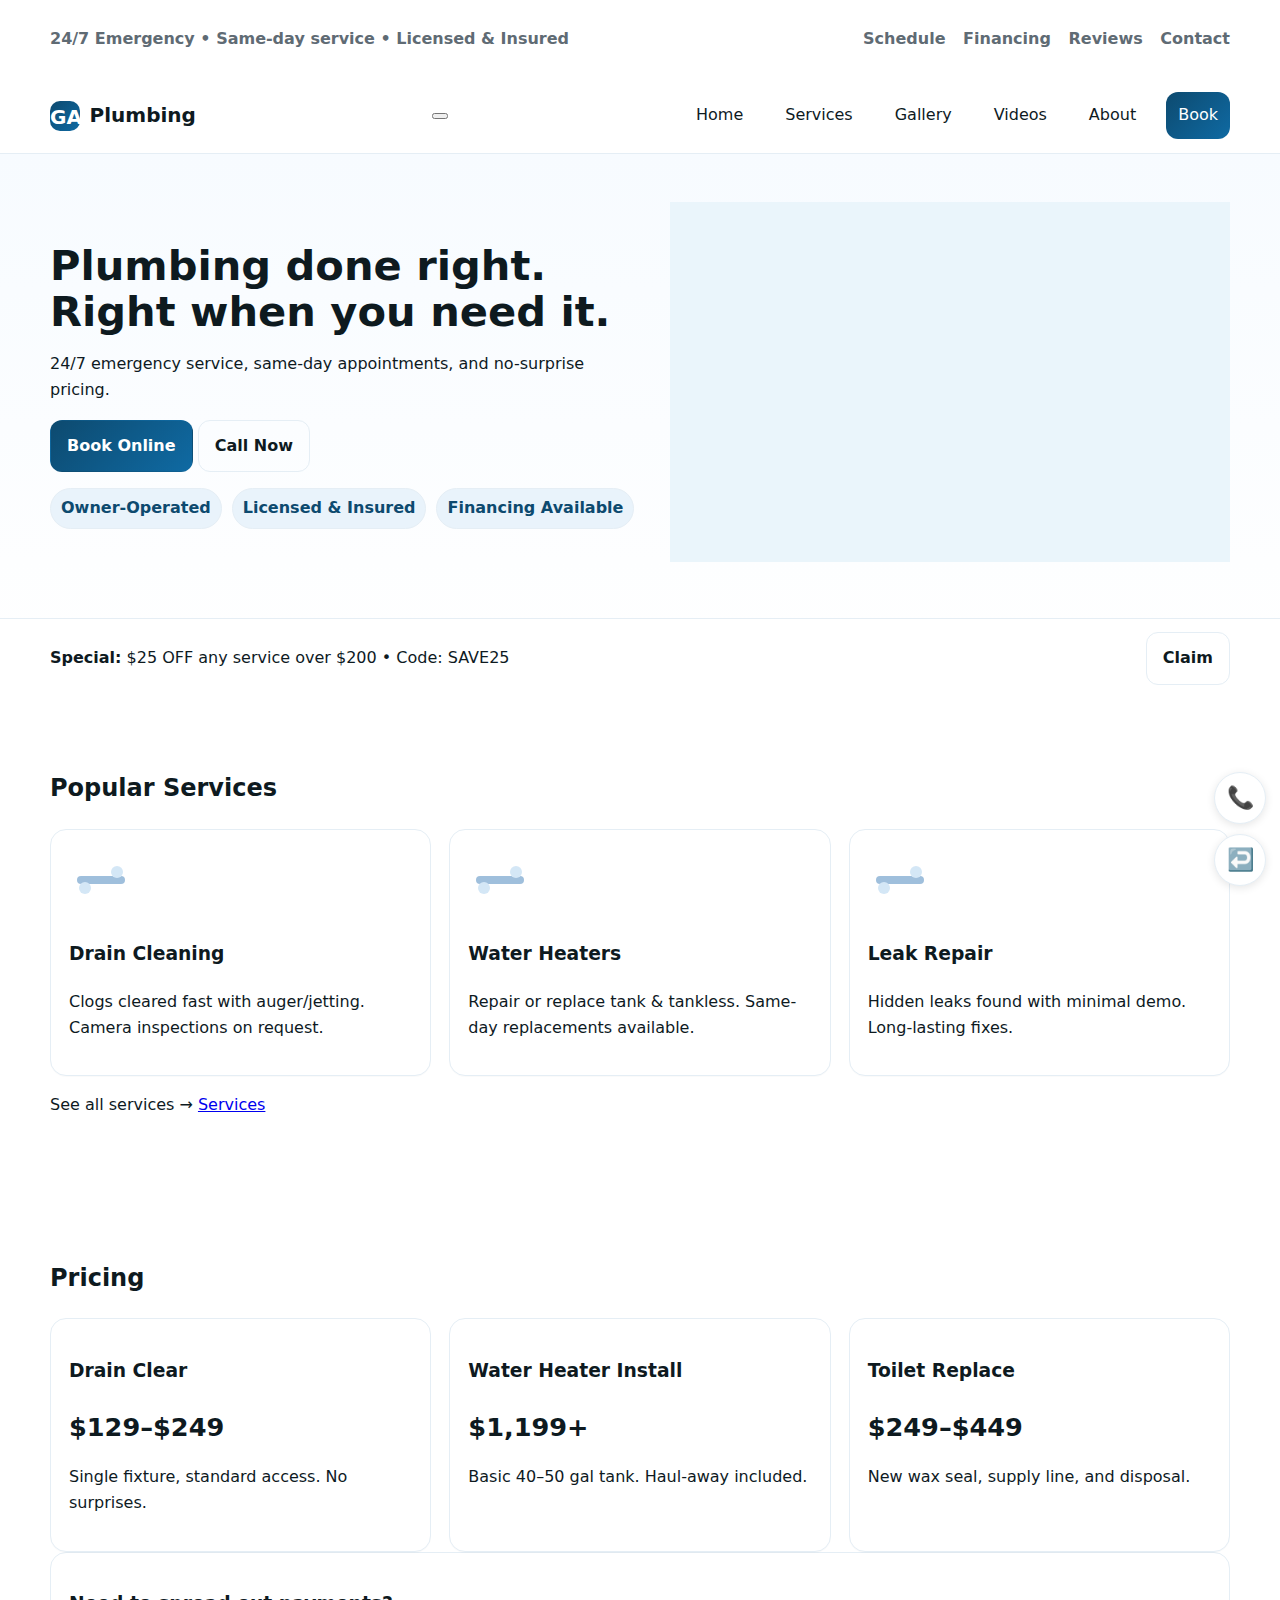
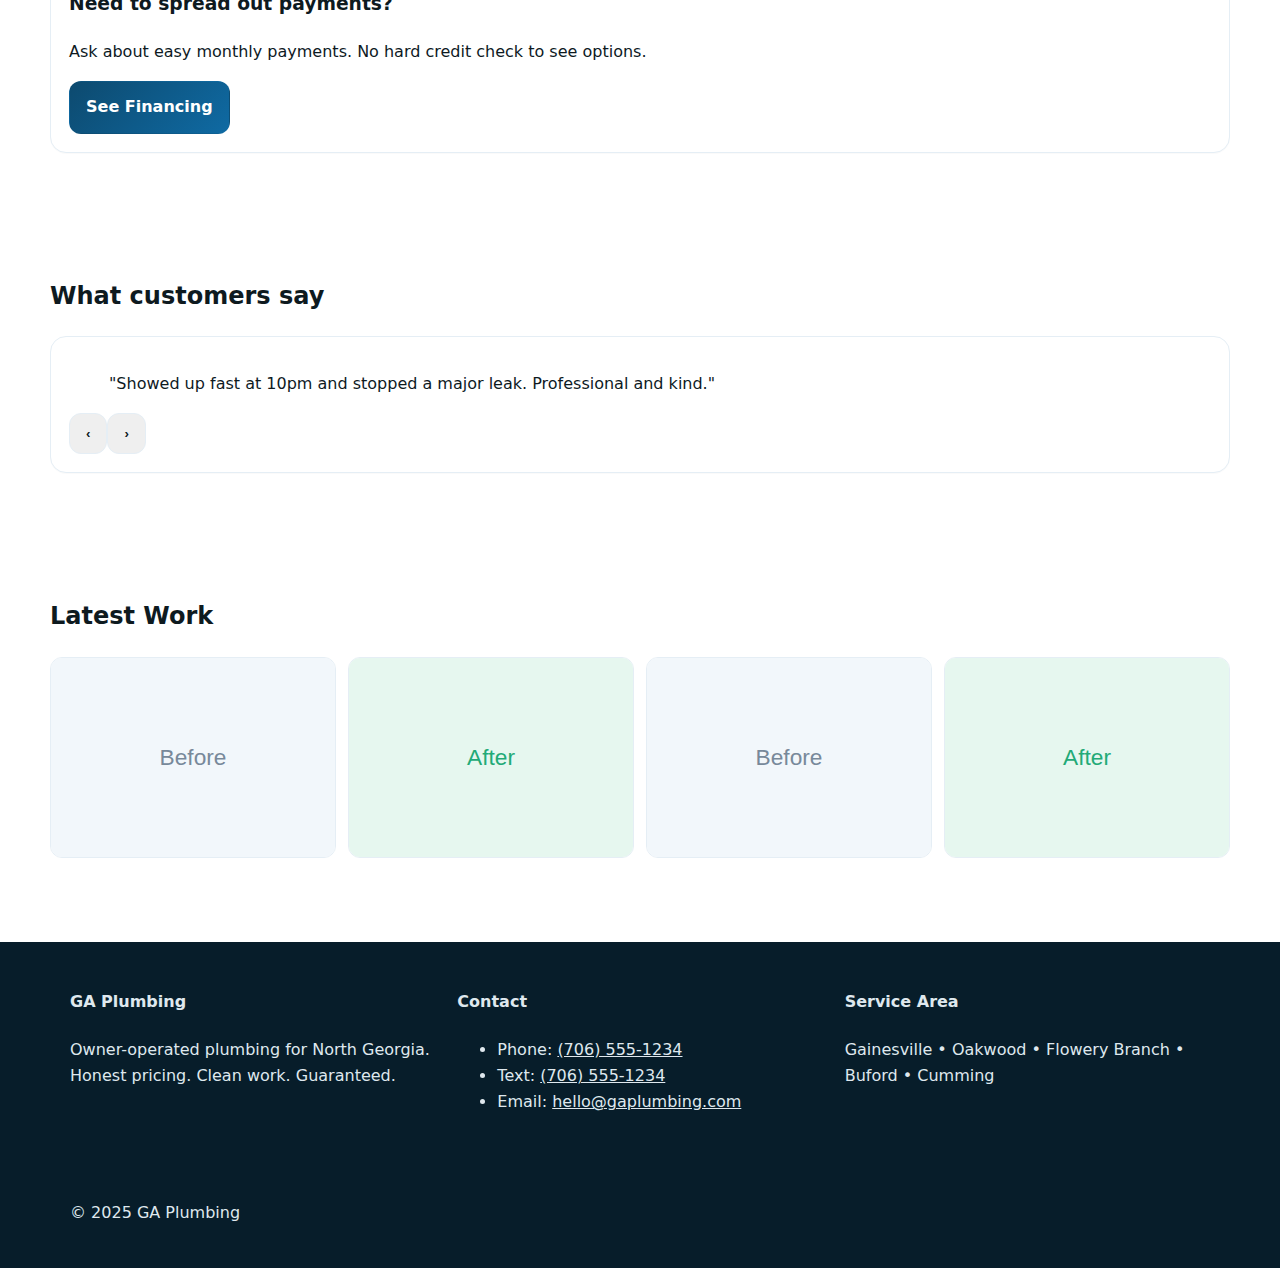
<file: index.html>
<!doctype html>
<html lang="en">
<head>
  <title>GA Plumbing — Emergency, Repairs, Installs</title>
  <meta name="description" content="Clogs, leaks, water heaters, repipes, and remodel plumbing in North Georgia. Upfront pricing and fast, clean service.">
  
<meta charset="utf-8">
<meta name="viewport" content="width=device-width, initial-scale=1">
<link rel="icon" href="/assets/img/favicon.svg">
<link rel="stylesheet" href="/assets/css/styles.css">
<meta name="theme-color" content="#0d4a6f">

</head>
<body>
<header class="site-head">
  <div class="topbar container">
    <p><strong>24/7 Emergency</strong> • Same-day service • Licensed & Insured</p>
    <nav class="util-links" aria-label="Utility">
      <a href="/schedule.html">Schedule</a>
      <a href="/financing.html">Financing</a>
      <a href="/reviews.html">Reviews</a>
      <a href="/contact.html">Contact</a>
    </nav>
  </div>
  <div class="nav container">
    <a class="brand" href="/"><span class="logo">GA</span> Plumbing</a>
    <button class="nav-toggle" aria-label="Toggle navigation" onclick="toggleNav()"><span></span><span></span><span></span></button>
    <nav id="nav-menu" class="nav-menu" aria-label="Primary">
      <a href="/">Home</a>
      <a href="/services.html">Services</a>
      <a href="/gallery.html">Gallery</a>
      <a href="/videos.html">Videos</a>
      <a href="/about.html">About</a>
      <a class="cta-link" href="/schedule.html">Book</a>
    </nav>
  </div>
</header>

<main>
<section class="hero hero-split">
  <div class="container hero-inner">
    <div class="hero-copy">
      <h1>Plumbing done right.<br>Right when you need it.</h1>
      <p>24/7 emergency service, same-day appointments, and no-surprise pricing.</p>
      <div class="actions">
        <a class="btn btn-primary" href="/schedule.html">Book Online</a>
        <a class="btn" href="tel:+17065551234">Call Now</a>
      </div>
      <ul class="badges">
        <li>Owner-Operated</li><li>Licensed & Insured</li><li>Financing Available</li>
      </ul>
    </div>
    <div class="hero-art"><img src="/assets/img/hero.svg" alt="Plumber van and tools" width="560" height="360"/></div>
  </div>
  <div class="ribbon">
    <div class="container ribbon-inner">
      <p><strong>Special:</strong> $25 OFF any service over $200 • Code: SAVE25</p>
      <a class="btn btn-ghost" href="/contact.html#book">Claim</a>
    </div>
  </div>
</section>
<section class="section container">
  <h2>Popular Services</h2>
  <div class="cards">
    <article class="card"><img src="/assets/img/card-drain.svg" width="64" height="64" alt=""><h3>Drain Cleaning</h3><p>Clogs cleared fast with auger/jetting. Camera inspections on request.</p></article>
    <article class="card"><img src="/assets/img/card-heater.svg" width="64" height="64" alt=""><h3>Water Heaters</h3><p>Repair or replace tank & tankless. Same-day replacements available.</p></article>
    <article class="card"><img src="/assets/img/card-leak.svg" width="64" height="64" alt=""><h3>Leak Repair</h3><p>Hidden leaks found with minimal demo. Long-lasting fixes.</p></article>
  </div>
  <p class="cta-note">See all services → <a href="/services.html">Services</a></p>
</section>
<section class="section container">
  <h2>Pricing</h2>
  <div class="cards">
    <article class="card price"><h3>Drain Clear</h3><p class="big">$129–$249</p><p>Single fixture, standard access. No surprises.</p></article>
    <article class="card price"><h3>Water Heater Install</h3><p class="big">$1,199+</p><p>Basic 40–50 gal tank. Haul-away included.</p></article>
    <article class="card price"><h3>Toilet Replace</h3><p class="big">$249–$449</p><p>New wax seal, supply line, and disposal.</p></article>
  </div>
  <div class="card finance-cta"><h3>Need to spread out payments?</h3><p>Ask about easy monthly payments. No hard credit check to see options.</p><a class="btn btn-primary" href="/financing.html">See Financing</a></div>
</section>
<section class="section container">
  <h2>What customers say</h2>
  <div class="testimonial card">
    <div id="testimonials" class="slides" data-index="0">
      <blockquote>"Showed up fast at 10pm and stopped a major leak. Professional and kind."</blockquote>
      <blockquote>"Clean install on our new water heater—price exactly as quoted."</blockquote>
      <blockquote>"Explained everything and left the space spotless. 10/10."</blockquote>
    </div>
    <div class="slide-controls"><button class="btn" onclick="prevTestimonial()">‹</button><button class="btn" onclick="nextTestimonial()">›</button></div>
  </div>
</section>
<section class="section container">
  <h2>Latest Work</h2>
  <div class="gallery">
    <img src="/assets/img/ba1-before.svg" alt="Before 1" onclick="openLightbox(this)">
    <img src="/assets/img/ba1-after.svg" alt="After 1" onclick="openLightbox(this)">
    <img src="/assets/img/ba2-before.svg" alt="Before 2" onclick="openLightbox(this)">
    <img src="/assets/img/ba2-after.svg" alt="After 2" onclick="openLightbox(this)">
  </div>
</section>
</main>
<footer class="footer">
  <div class="container grid-3">
    <div>
      <h4>GA Plumbing</h4>
      <p>Owner-operated plumbing for North Georgia. Honest pricing. Clean work. Guaranteed.</p>
    </div>
    <div>
      <h4>Contact</h4>
      <ul class="list">
        <li>Phone: <a href="tel:+17065551234">(706) 555-1234</a></li>
        <li>Text: <a href="sms:+17065551234">(706) 555-1234</a></li>
        <li>Email: <a href="mailto:hello@gaplumbing.com">hello@gaplumbing.com</a></li>
      </ul>
    </div>
    <div>
      <h4>Service Area</h4>
      <p>Gainesville • Oakwood • Flowery Branch • Buford • Cumming</p>
    </div>
  </div>
  <div class="container footer-bottom">
    <p>&copy; 2025 GA Plumbing</p>
  </div>
</footer>
<div class="floating-actions">
  <a class="fab" href="tel:+17065551234" aria-label="Call GA Plumbing">📞</a>
  <button class="fab" onclick="toggleCallback()" aria-label="Request a Callback">↩️</button>
</div>
<div id="callback-drawer" class="drawer" aria-hidden="true">
  <form name="callback" method="POST" data-netlify="true" netlify-honeypot="bot-field" class="drawer-inner">
    <input type="hidden" name="form-name" value="callback">
    <p class="hidden"><label>Don’t fill this out: <input name="bot-field" /></label></p>
    <h3>Request a Callback</h3>
    <label>Name<input name="name" required></label>
    <label>Phone<input name="phone" required></label>
    <label>Best Time<select name="time"><option>ASAP</option><option>Morning</option><option>Afternoon</option><option>Evening</option></select></label>
    <button class="btn btn-primary" type="submit" onclick="toggleCallback()">Send</button>
  </form>
</div>
<script src="/assets/js/main.js"></script>

<div id="lightbox" class="lightbox" onclick="closeLightbox()"><img alt="Expanded photo"></div>
</body></html>
</file>
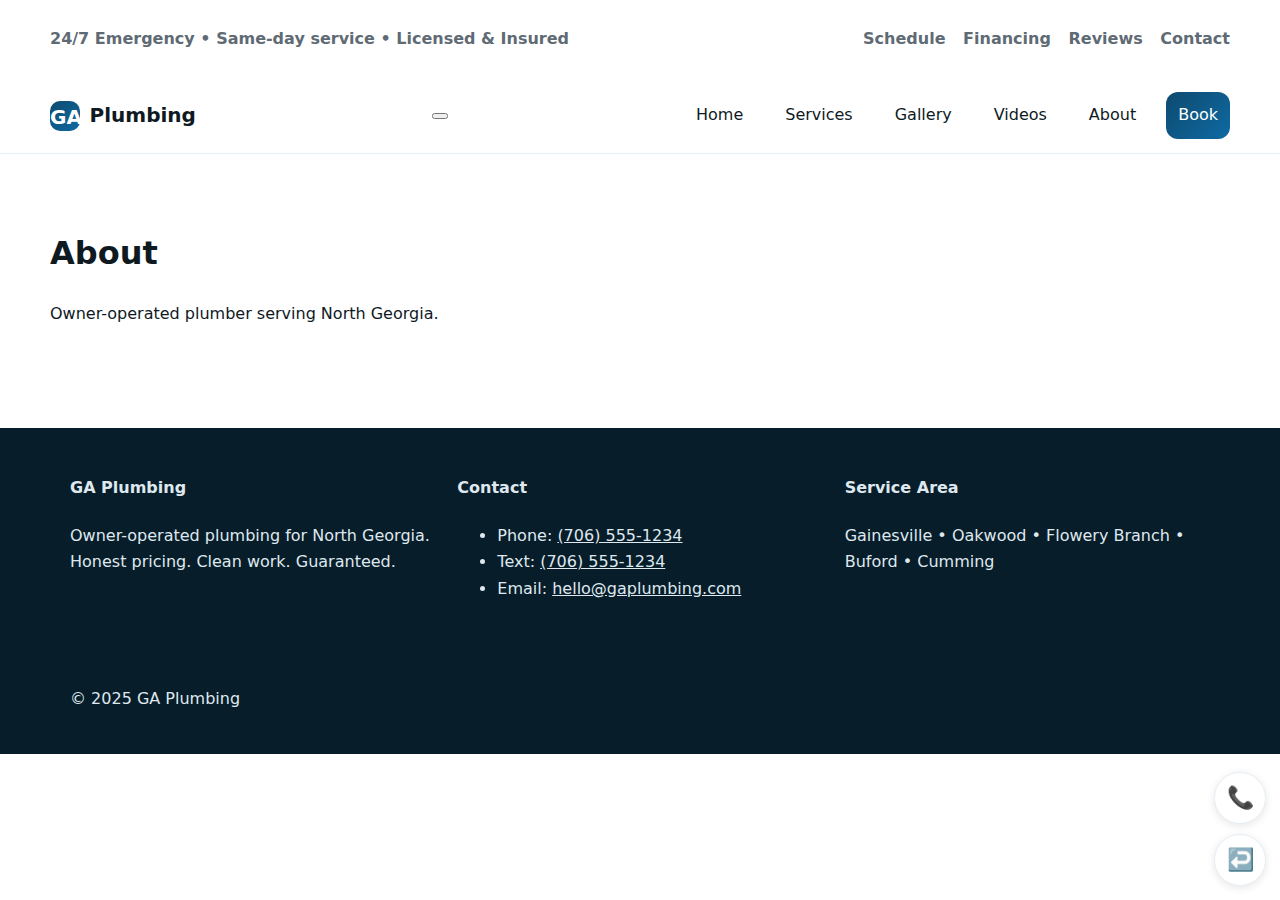
<file: about.html>
<!doctype html><html lang='en'><head><title>About — GA Plumbing</title>
<meta charset="utf-8">
<meta name="viewport" content="width=device-width, initial-scale=1">
<link rel="icon" href="/assets/img/favicon.svg">
<link rel="stylesheet" href="/assets/css/styles.css">
<meta name="theme-color" content="#0d4a6f">
</head><body>
<header class="site-head">
  <div class="topbar container">
    <p><strong>24/7 Emergency</strong> • Same-day service • Licensed & Insured</p>
    <nav class="util-links" aria-label="Utility">
      <a href="/schedule.html">Schedule</a>
      <a href="/financing.html">Financing</a>
      <a href="/reviews.html">Reviews</a>
      <a href="/contact.html">Contact</a>
    </nav>
  </div>
  <div class="nav container">
    <a class="brand" href="/"><span class="logo">GA</span> Plumbing</a>
    <button class="nav-toggle" aria-label="Toggle navigation" onclick="toggleNav()"><span></span><span></span><span></span></button>
    <nav id="nav-menu" class="nav-menu" aria-label="Primary">
      <a href="/">Home</a>
      <a href="/services.html">Services</a>
      <a href="/gallery.html">Gallery</a>
      <a href="/videos.html">Videos</a>
      <a href="/about.html">About</a>
      <a class="cta-link" href="/schedule.html">Book</a>
    </nav>
  </div>
</header>
<main class='container section'><h1>About</h1><p>Owner-operated plumber serving North Georgia.</p></main>
<footer class="footer">
  <div class="container grid-3">
    <div>
      <h4>GA Plumbing</h4>
      <p>Owner-operated plumbing for North Georgia. Honest pricing. Clean work. Guaranteed.</p>
    </div>
    <div>
      <h4>Contact</h4>
      <ul class="list">
        <li>Phone: <a href="tel:+17065551234">(706) 555-1234</a></li>
        <li>Text: <a href="sms:+17065551234">(706) 555-1234</a></li>
        <li>Email: <a href="mailto:hello@gaplumbing.com">hello@gaplumbing.com</a></li>
      </ul>
    </div>
    <div>
      <h4>Service Area</h4>
      <p>Gainesville • Oakwood • Flowery Branch • Buford • Cumming</p>
    </div>
  </div>
  <div class="container footer-bottom">
    <p>&copy; 2025 GA Plumbing</p>
  </div>
</footer>
<div class="floating-actions">
  <a class="fab" href="tel:+17065551234" aria-label="Call GA Plumbing">📞</a>
  <button class="fab" onclick="toggleCallback()" aria-label="Request a Callback">↩️</button>
</div>
<div id="callback-drawer" class="drawer" aria-hidden="true">
  <form name="callback" method="POST" data-netlify="true" netlify-honeypot="bot-field" class="drawer-inner">
    <input type="hidden" name="form-name" value="callback">
    <p class="hidden"><label>Don’t fill this out: <input name="bot-field" /></label></p>
    <h3>Request a Callback</h3>
    <label>Name<input name="name" required></label>
    <label>Phone<input name="phone" required></label>
    <label>Best Time<select name="time"><option>ASAP</option><option>Morning</option><option>Afternoon</option><option>Evening</option></select></label>
    <button class="btn btn-primary" type="submit" onclick="toggleCallback()">Send</button>
  </form>
</div>
<script src="/assets/js/main.js"></script>
</body></html>
</file>
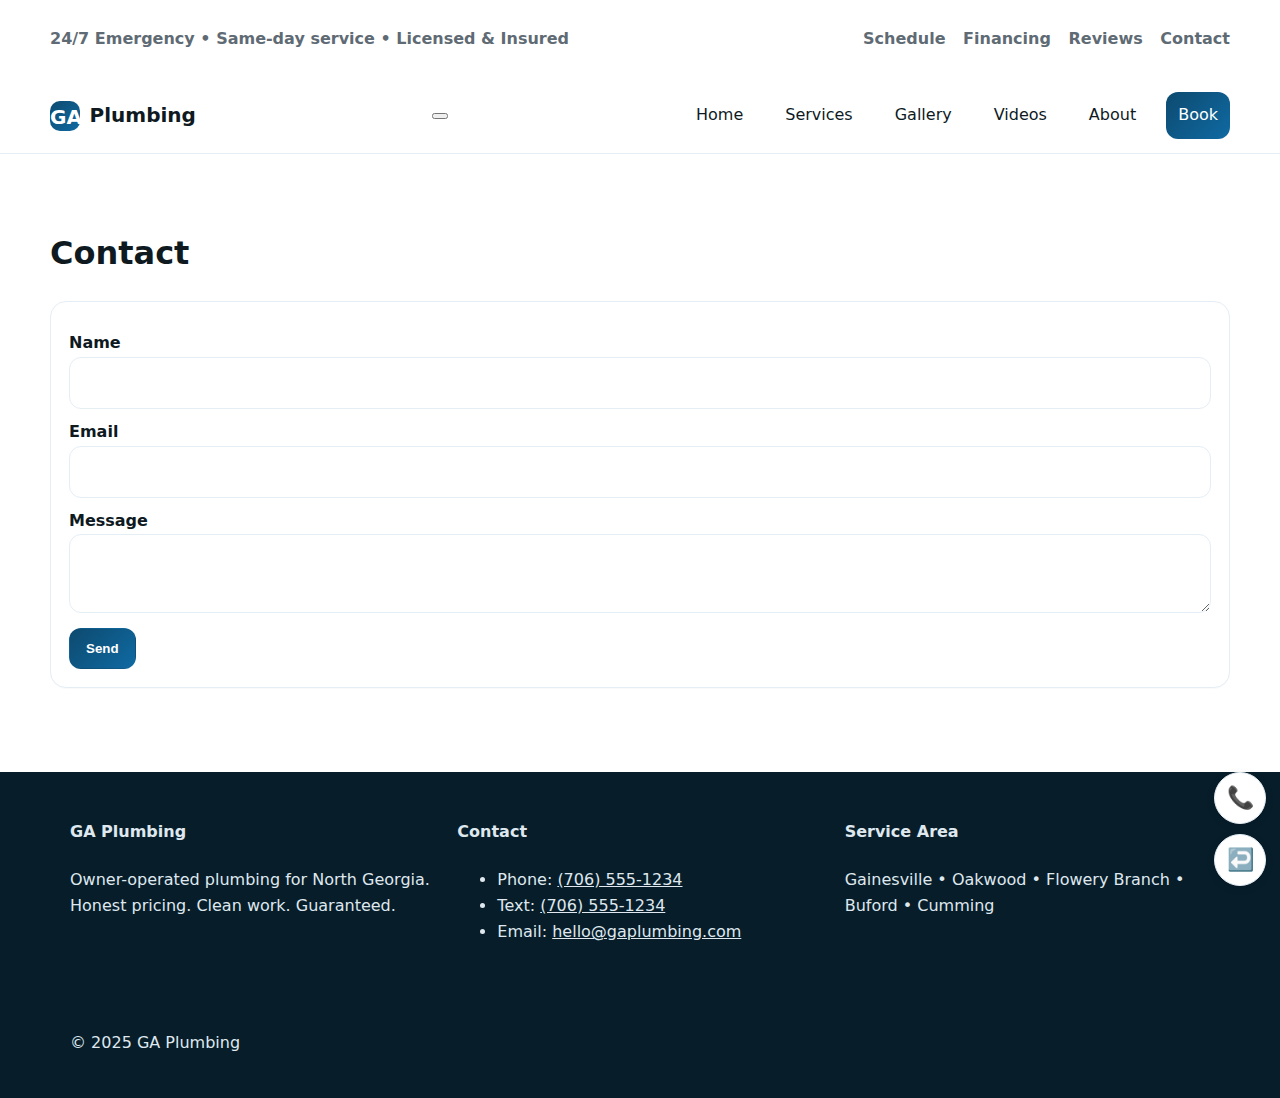
<file: contact.html>
<!doctype html><html lang='en'><head><title>Contact — GA Plumbing</title>
<meta charset="utf-8">
<meta name="viewport" content="width=device-width, initial-scale=1">
<link rel="icon" href="/assets/img/favicon.svg">
<link rel="stylesheet" href="/assets/css/styles.css">
<meta name="theme-color" content="#0d4a6f">
</head><body>
<header class="site-head">
  <div class="topbar container">
    <p><strong>24/7 Emergency</strong> • Same-day service • Licensed & Insured</p>
    <nav class="util-links" aria-label="Utility">
      <a href="/schedule.html">Schedule</a>
      <a href="/financing.html">Financing</a>
      <a href="/reviews.html">Reviews</a>
      <a href="/contact.html">Contact</a>
    </nav>
  </div>
  <div class="nav container">
    <a class="brand" href="/"><span class="logo">GA</span> Plumbing</a>
    <button class="nav-toggle" aria-label="Toggle navigation" onclick="toggleNav()"><span></span><span></span><span></span></button>
    <nav id="nav-menu" class="nav-menu" aria-label="Primary">
      <a href="/">Home</a>
      <a href="/services.html">Services</a>
      <a href="/gallery.html">Gallery</a>
      <a href="/videos.html">Videos</a>
      <a href="/about.html">About</a>
      <a class="cta-link" href="/schedule.html">Book</a>
    </nav>
  </div>
</header>
<main class='container section'><h1>Contact</h1><form name='contact' method='POST' data-netlify='true' class='form card'><input type='hidden' name='form-name' value='contact'><label>Name<input name='name' required></label><label>Email<input type='email' name='email' required></label><label>Message<textarea name='message' required></textarea></label><button class='btn btn-primary'>Send</button></form></main>
<footer class="footer">
  <div class="container grid-3">
    <div>
      <h4>GA Plumbing</h4>
      <p>Owner-operated plumbing for North Georgia. Honest pricing. Clean work. Guaranteed.</p>
    </div>
    <div>
      <h4>Contact</h4>
      <ul class="list">
        <li>Phone: <a href="tel:+17065551234">(706) 555-1234</a></li>
        <li>Text: <a href="sms:+17065551234">(706) 555-1234</a></li>
        <li>Email: <a href="mailto:hello@gaplumbing.com">hello@gaplumbing.com</a></li>
      </ul>
    </div>
    <div>
      <h4>Service Area</h4>
      <p>Gainesville • Oakwood • Flowery Branch • Buford • Cumming</p>
    </div>
  </div>
  <div class="container footer-bottom">
    <p>&copy; 2025 GA Plumbing</p>
  </div>
</footer>
<div class="floating-actions">
  <a class="fab" href="tel:+17065551234" aria-label="Call GA Plumbing">📞</a>
  <button class="fab" onclick="toggleCallback()" aria-label="Request a Callback">↩️</button>
</div>
<div id="callback-drawer" class="drawer" aria-hidden="true">
  <form name="callback" method="POST" data-netlify="true" netlify-honeypot="bot-field" class="drawer-inner">
    <input type="hidden" name="form-name" value="callback">
    <p class="hidden"><label>Don’t fill this out: <input name="bot-field" /></label></p>
    <h3>Request a Callback</h3>
    <label>Name<input name="name" required></label>
    <label>Phone<input name="phone" required></label>
    <label>Best Time<select name="time"><option>ASAP</option><option>Morning</option><option>Afternoon</option><option>Evening</option></select></label>
    <button class="btn btn-primary" type="submit" onclick="toggleCallback()">Send</button>
  </form>
</div>
<script src="/assets/js/main.js"></script>
</body></html>
</file>
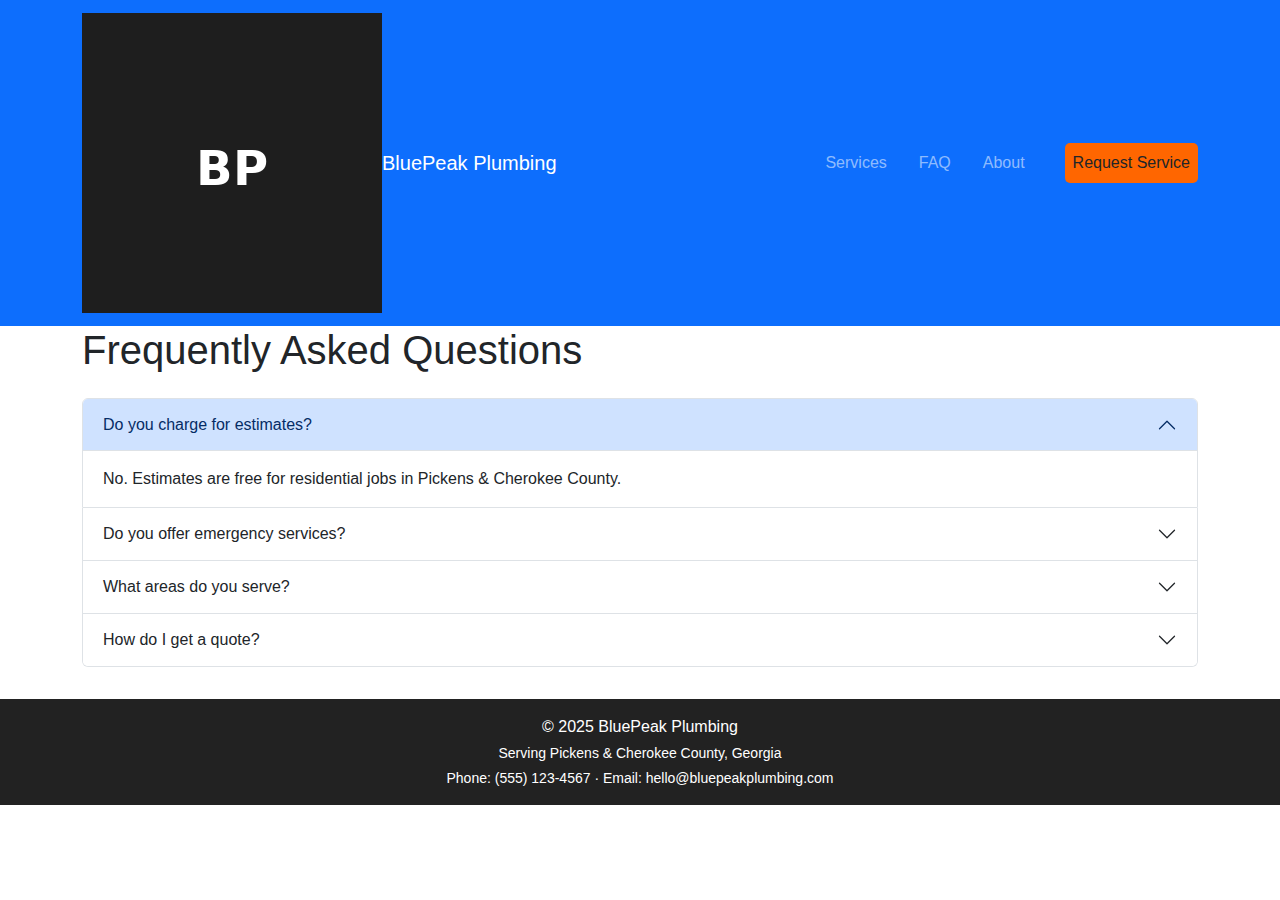
<file: faq.html>
<!DOCTYPE html>
<html lang="en">
<head>
  <title>FAQ | BluePeak Plumbing</title>
  <meta name="description" content="Answers to common plumbing questions: estimates, service area, emergency calls, and scheduling.">
  <meta charset="UTF-8">
<meta name="viewport" content="width=device-width, initial-scale=1.0">
<link rel="icon" href="favicon.ico">
<link href="https://cdn.jsdelivr.net/npm/bootstrap@5.3.2/dist/css/bootstrap.min.css" rel="stylesheet">
<link href="style.css" rel="stylesheet">

</head>
<body>

<nav class="navbar navbar-expand-lg navbar-dark bg-primary">
  <div class="container">
    <a class="navbar-brand d-flex align-items-center" href="index.html">
      <img src="assets/logo.png" alt="BluePeak Plumbing logo">
      BluePeak Plumbing
    </a>
    <button class="navbar-toggler" type="button" data-bs-toggle="collapse" data-bs-target="#navbarNav">
      <span class="navbar-toggler-icon"></span>
    </button>
    <div class="collapse navbar-collapse" id="navbarNav">
      <ul class="navbar-nav ms-auto">
        <li class="nav-item"><a class="nav-link" href="services.html">Services</a></li>
        <li class="nav-item"><a class="nav-link" href="faq.html">FAQ</a></li>
        <li class="nav-item"><a class="nav-link" href="about.html">About</a></li>
        <li class="nav-item"><a class="nav-link btn btn-warning text-dark ms-lg-3" href="contact.html">Request Service</a></li>
      </ul>
    </div>
  </div>
</nav>


<section class="section-pad">
  <div class="container">
    <h1 class="mb-4">Frequently Asked Questions</h1>

    <div class="accordion" id="faqAccordion">
      <div class="accordion-item">
        <h2 class="accordion-header" id="q1">
          <button class="accordion-button" type="button" data-bs-toggle="collapse" data-bs-target="#a1">Do you charge for estimates?</button>
        </h2>
        <div id="a1" class="accordion-collapse collapse show" data-bs-parent="#faqAccordion">
          <div class="accordion-body">No. Estimates are free for residential jobs in Pickens & Cherokee County.</div>
        </div>
      </div>

      <div class="accordion-item">
        <h2 class="accordion-header" id="q2">
          <button class="accordion-button collapsed" type="button" data-bs-toggle="collapse" data-bs-target="#a2">Do you offer emergency services?</button>
        </h2>
        <div id="a2" class="accordion-collapse collapse" data-bs-parent="#faqAccordion">
          <div class="accordion-body">Yes—call for same‑day availability for urgent issues like burst pipes or severe leaks.</div>
        </div>
      </div>

      <div class="accordion-item">
        <h2 class="accordion-header" id="q3">
          <button class="accordion-button collapsed" type="button" data-bs-toggle="collapse" data-bs-target="#a3">What areas do you serve?</button>
        </h2>
        <div id="a3" class="accordion-collapse collapse" data-bs-parent="#faqAccordion">
          <div class="accordion-body">We serve Pickens and Cherokee County, including Jasper, Ball Ground, Canton, and Woodstock.</div>
        </div>
      </div>

      <div class="accordion-item">
        <h2 class="accordion-header" id="q4">
          <button class="accordion-button collapsed" type="button" data-bs-toggle="collapse" data-bs-target="#a4">How do I get a quote?</button>
        </h2>
        <div id="a4" class="accordion-collapse collapse" data-bs-parent="#faqAccordion">
          <div class="accordion-body">Use the <a href="contact.html">contact form</a> or call us. Share details and a photo if possible for a faster estimate.</div>
        </div>
      </div>
    </div>
  </div>
</section>


<footer>
  <div class="container text-center">
    <p class="mb-1">&copy; 2025 BluePeak Plumbing</p>
    <p class="small mb-1">Serving Pickens & Cherokee County, Georgia</p>
    <p class="small mb-0">Phone: (555) 123-4567 &middot; Email: hello@bluepeakplumbing.com</p>
  </div>
</footer>
<script src="https://cdn.jsdelivr.net/npm/bootstrap@5.3.2/dist/js/bootstrap.bundle.min.js"></script>

</body>
</html>
</file>
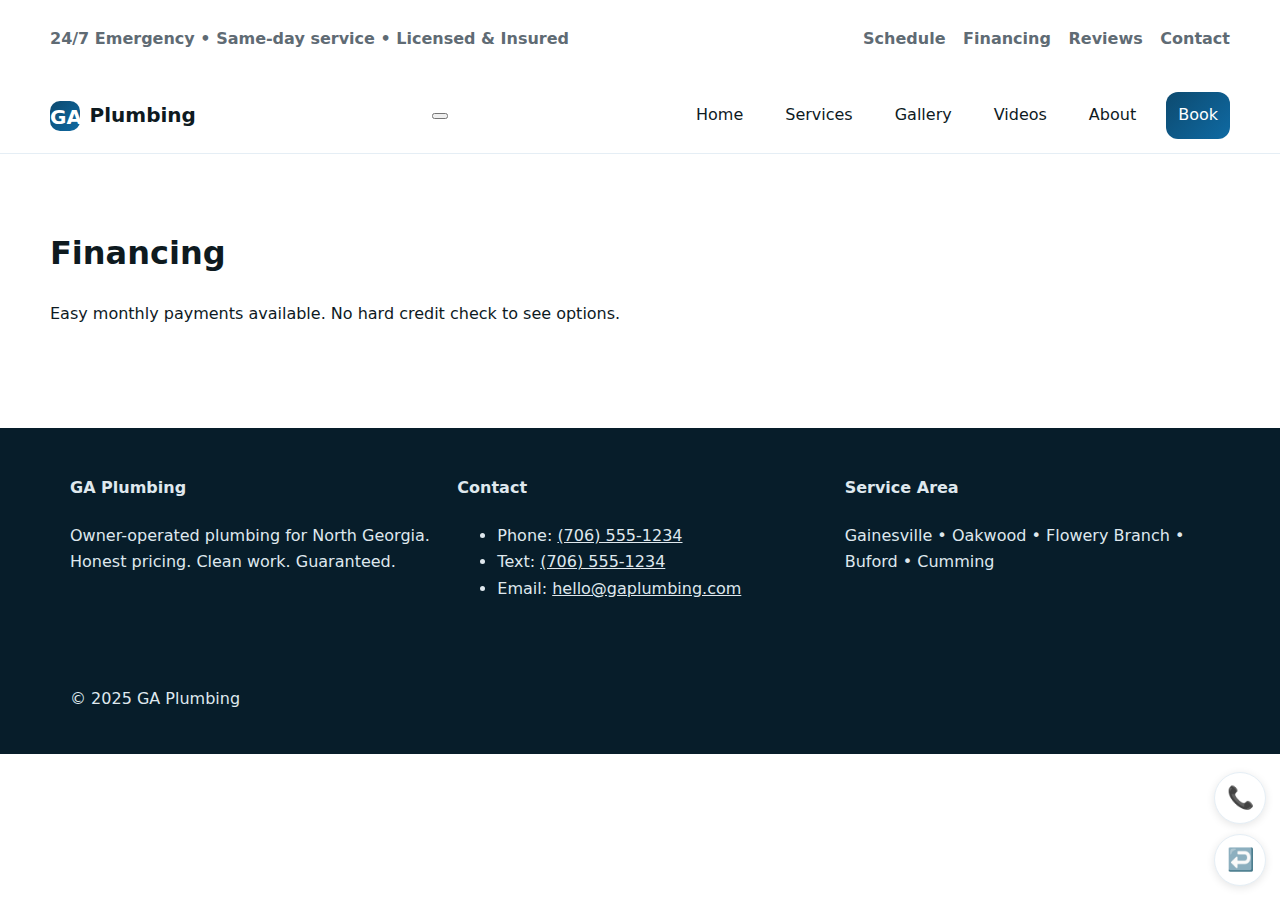
<file: financing.html>
<!doctype html><html lang='en'><head><title>Financing — GA Plumbing</title>
<meta charset="utf-8">
<meta name="viewport" content="width=device-width, initial-scale=1">
<link rel="icon" href="/assets/img/favicon.svg">
<link rel="stylesheet" href="/assets/css/styles.css">
<meta name="theme-color" content="#0d4a6f">
</head><body>
<header class="site-head">
  <div class="topbar container">
    <p><strong>24/7 Emergency</strong> • Same-day service • Licensed & Insured</p>
    <nav class="util-links" aria-label="Utility">
      <a href="/schedule.html">Schedule</a>
      <a href="/financing.html">Financing</a>
      <a href="/reviews.html">Reviews</a>
      <a href="/contact.html">Contact</a>
    </nav>
  </div>
  <div class="nav container">
    <a class="brand" href="/"><span class="logo">GA</span> Plumbing</a>
    <button class="nav-toggle" aria-label="Toggle navigation" onclick="toggleNav()"><span></span><span></span><span></span></button>
    <nav id="nav-menu" class="nav-menu" aria-label="Primary">
      <a href="/">Home</a>
      <a href="/services.html">Services</a>
      <a href="/gallery.html">Gallery</a>
      <a href="/videos.html">Videos</a>
      <a href="/about.html">About</a>
      <a class="cta-link" href="/schedule.html">Book</a>
    </nav>
  </div>
</header>
<main class='container section'><h1>Financing</h1><p>Easy monthly payments available. No hard credit check to see options.</p></main>
<footer class="footer">
  <div class="container grid-3">
    <div>
      <h4>GA Plumbing</h4>
      <p>Owner-operated plumbing for North Georgia. Honest pricing. Clean work. Guaranteed.</p>
    </div>
    <div>
      <h4>Contact</h4>
      <ul class="list">
        <li>Phone: <a href="tel:+17065551234">(706) 555-1234</a></li>
        <li>Text: <a href="sms:+17065551234">(706) 555-1234</a></li>
        <li>Email: <a href="mailto:hello@gaplumbing.com">hello@gaplumbing.com</a></li>
      </ul>
    </div>
    <div>
      <h4>Service Area</h4>
      <p>Gainesville • Oakwood • Flowery Branch • Buford • Cumming</p>
    </div>
  </div>
  <div class="container footer-bottom">
    <p>&copy; 2025 GA Plumbing</p>
  </div>
</footer>
<div class="floating-actions">
  <a class="fab" href="tel:+17065551234" aria-label="Call GA Plumbing">📞</a>
  <button class="fab" onclick="toggleCallback()" aria-label="Request a Callback">↩️</button>
</div>
<div id="callback-drawer" class="drawer" aria-hidden="true">
  <form name="callback" method="POST" data-netlify="true" netlify-honeypot="bot-field" class="drawer-inner">
    <input type="hidden" name="form-name" value="callback">
    <p class="hidden"><label>Don’t fill this out: <input name="bot-field" /></label></p>
    <h3>Request a Callback</h3>
    <label>Name<input name="name" required></label>
    <label>Phone<input name="phone" required></label>
    <label>Best Time<select name="time"><option>ASAP</option><option>Morning</option><option>Afternoon</option><option>Evening</option></select></label>
    <button class="btn btn-primary" type="submit" onclick="toggleCallback()">Send</button>
  </form>
</div>
<script src="/assets/js/main.js"></script>
</body></html>
</file>
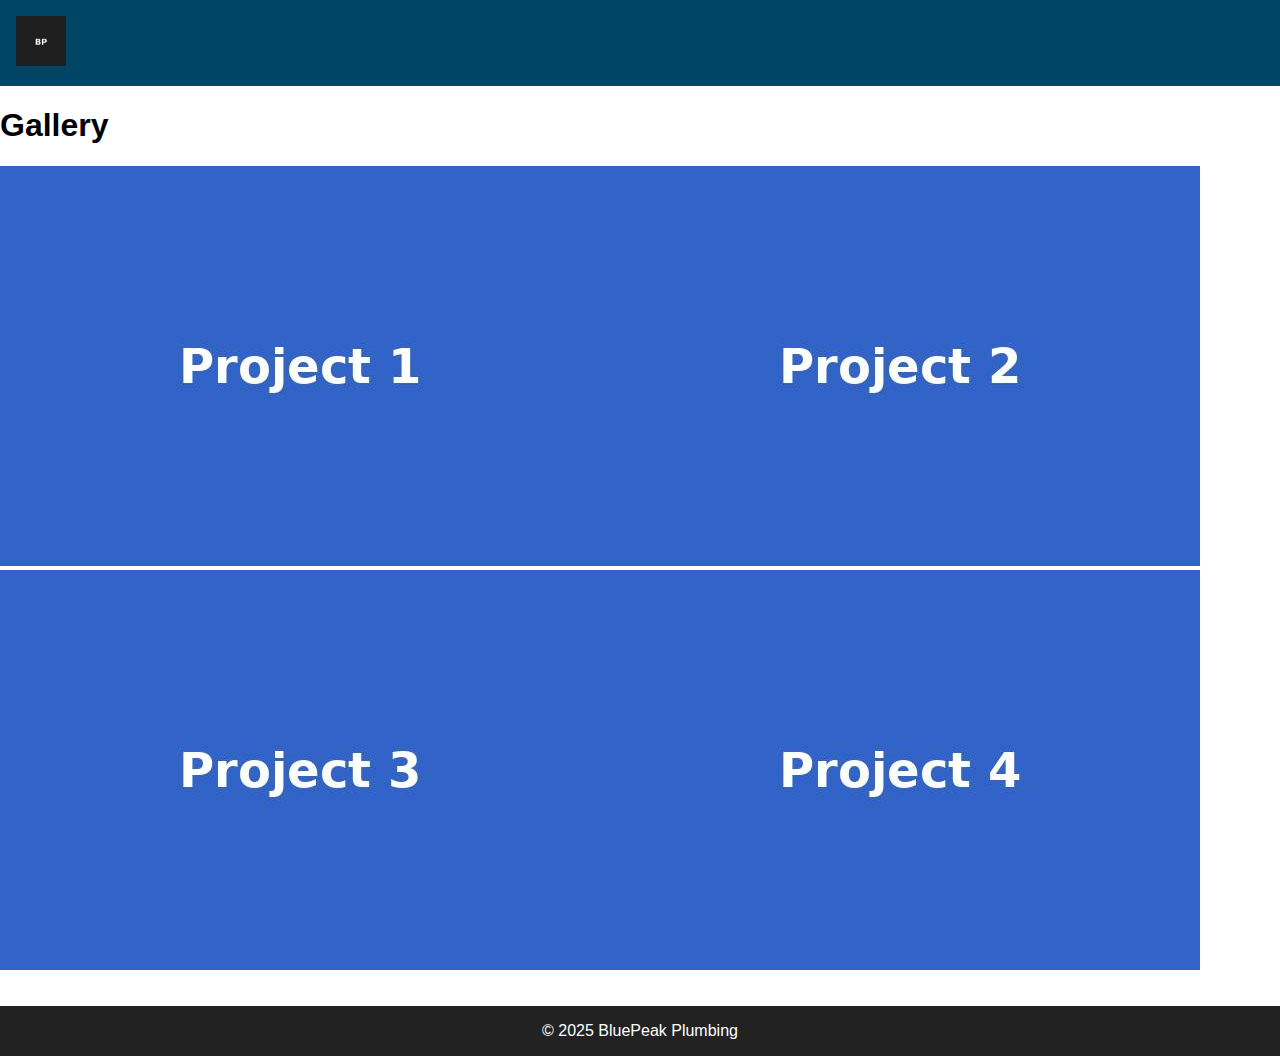
<file: gallery.html>
<!DOCTYPE html>
<html lang="en">
<head><meta charset="UTF-8"><meta name="viewport" content="width=device-width, initial-scale=1.0">
<title>Gallery - BluePeak Plumbing</title>
<link rel="stylesheet" href="style.css"></head>
<body>
<header><a href="index.html"><img src="assets/logo.png" class="logo"></a></header>
<main><h1>Gallery</h1><div class="content"><img src='assets/gallery1.jpg'><img src='assets/gallery2.jpg'><img src='assets/gallery3.jpg'><img src='assets/gallery4.jpg'></div></main>
<footer>© 2025 BluePeak Plumbing</footer>
</body></html>
</file>
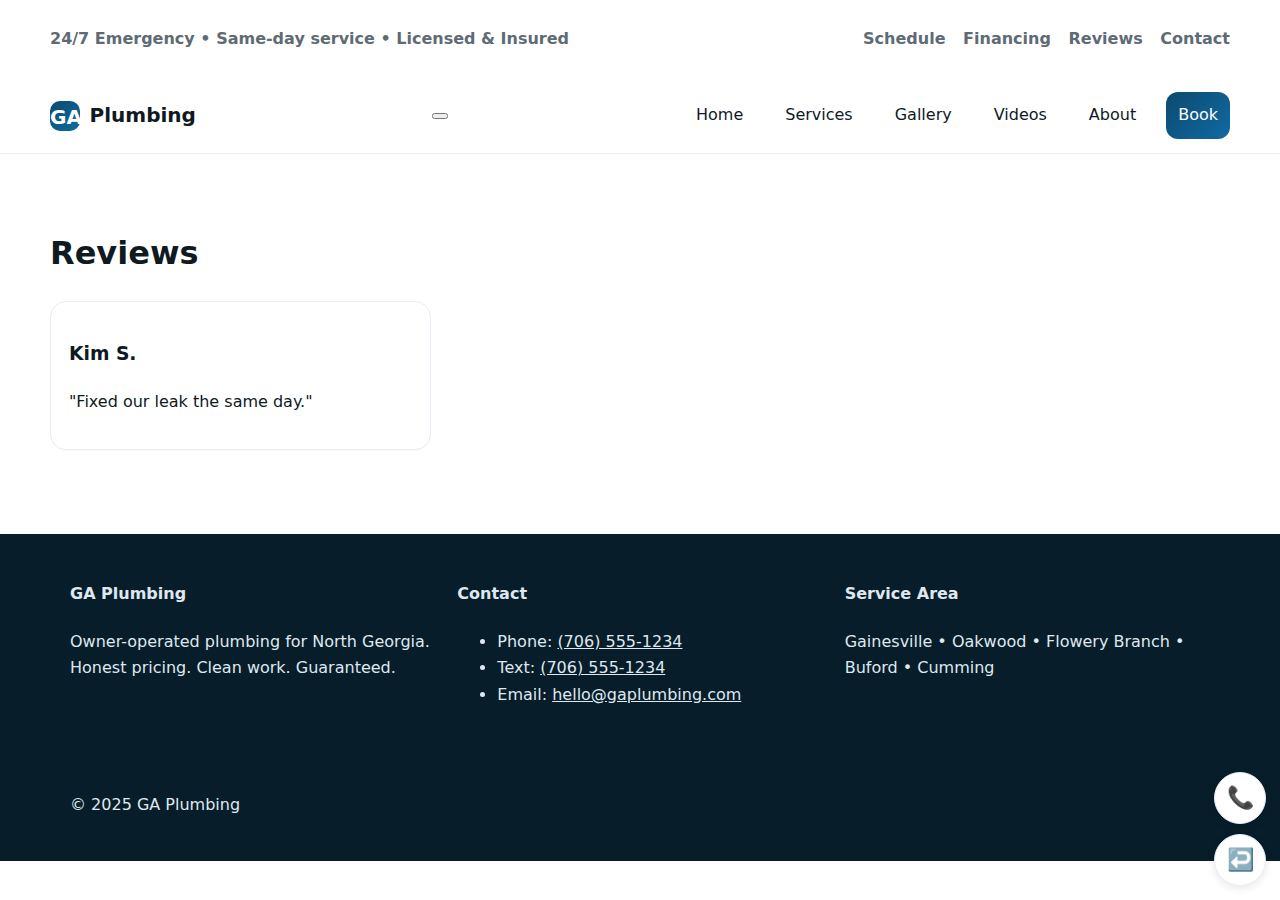
<file: reviews.html>
<!doctype html><html lang='en'><head><title>Reviews — GA Plumbing</title>
<meta charset="utf-8">
<meta name="viewport" content="width=device-width, initial-scale=1">
<link rel="icon" href="/assets/img/favicon.svg">
<link rel="stylesheet" href="/assets/css/styles.css">
<meta name="theme-color" content="#0d4a6f">
</head><body>
<header class="site-head">
  <div class="topbar container">
    <p><strong>24/7 Emergency</strong> • Same-day service • Licensed & Insured</p>
    <nav class="util-links" aria-label="Utility">
      <a href="/schedule.html">Schedule</a>
      <a href="/financing.html">Financing</a>
      <a href="/reviews.html">Reviews</a>
      <a href="/contact.html">Contact</a>
    </nav>
  </div>
  <div class="nav container">
    <a class="brand" href="/"><span class="logo">GA</span> Plumbing</a>
    <button class="nav-toggle" aria-label="Toggle navigation" onclick="toggleNav()"><span></span><span></span><span></span></button>
    <nav id="nav-menu" class="nav-menu" aria-label="Primary">
      <a href="/">Home</a>
      <a href="/services.html">Services</a>
      <a href="/gallery.html">Gallery</a>
      <a href="/videos.html">Videos</a>
      <a href="/about.html">About</a>
      <a class="cta-link" href="/schedule.html">Book</a>
    </nav>
  </div>
</header>
<main class='container section'><h1>Reviews</h1><div class='cards'><article class='card'><h3>Kim S.</h3><p>"Fixed our leak the same day."</p></article></div></main>
<footer class="footer">
  <div class="container grid-3">
    <div>
      <h4>GA Plumbing</h4>
      <p>Owner-operated plumbing for North Georgia. Honest pricing. Clean work. Guaranteed.</p>
    </div>
    <div>
      <h4>Contact</h4>
      <ul class="list">
        <li>Phone: <a href="tel:+17065551234">(706) 555-1234</a></li>
        <li>Text: <a href="sms:+17065551234">(706) 555-1234</a></li>
        <li>Email: <a href="mailto:hello@gaplumbing.com">hello@gaplumbing.com</a></li>
      </ul>
    </div>
    <div>
      <h4>Service Area</h4>
      <p>Gainesville • Oakwood • Flowery Branch • Buford • Cumming</p>
    </div>
  </div>
  <div class="container footer-bottom">
    <p>&copy; 2025 GA Plumbing</p>
  </div>
</footer>
<div class="floating-actions">
  <a class="fab" href="tel:+17065551234" aria-label="Call GA Plumbing">📞</a>
  <button class="fab" onclick="toggleCallback()" aria-label="Request a Callback">↩️</button>
</div>
<div id="callback-drawer" class="drawer" aria-hidden="true">
  <form name="callback" method="POST" data-netlify="true" netlify-honeypot="bot-field" class="drawer-inner">
    <input type="hidden" name="form-name" value="callback">
    <p class="hidden"><label>Don’t fill this out: <input name="bot-field" /></label></p>
    <h3>Request a Callback</h3>
    <label>Name<input name="name" required></label>
    <label>Phone<input name="phone" required></label>
    <label>Best Time<select name="time"><option>ASAP</option><option>Morning</option><option>Afternoon</option><option>Evening</option></select></label>
    <button class="btn btn-primary" type="submit" onclick="toggleCallback()">Send</button>
  </form>
</div>
<script src="/assets/js/main.js"></script>
</body></html>
</file>
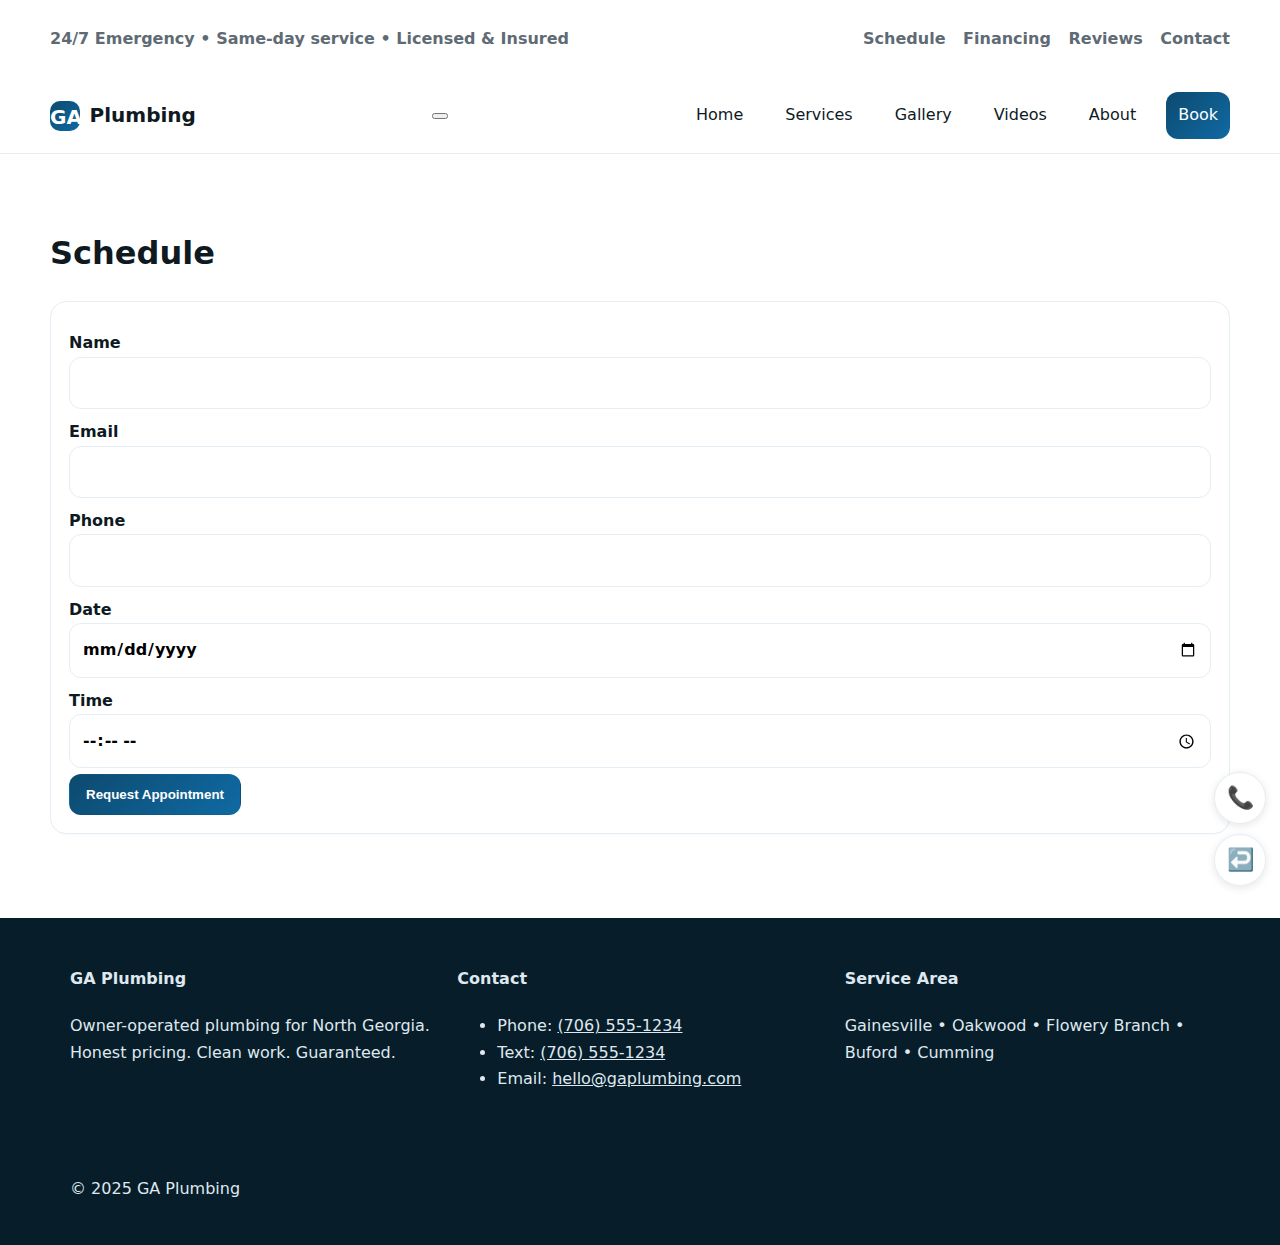
<file: schedule.html>
<!doctype html><html lang='en'><head><title>Schedule — GA Plumbing</title>
<meta charset="utf-8">
<meta name="viewport" content="width=device-width, initial-scale=1">
<link rel="icon" href="/assets/img/favicon.svg">
<link rel="stylesheet" href="/assets/css/styles.css">
<meta name="theme-color" content="#0d4a6f">
</head><body>
<header class="site-head">
  <div class="topbar container">
    <p><strong>24/7 Emergency</strong> • Same-day service • Licensed & Insured</p>
    <nav class="util-links" aria-label="Utility">
      <a href="/schedule.html">Schedule</a>
      <a href="/financing.html">Financing</a>
      <a href="/reviews.html">Reviews</a>
      <a href="/contact.html">Contact</a>
    </nav>
  </div>
  <div class="nav container">
    <a class="brand" href="/"><span class="logo">GA</span> Plumbing</a>
    <button class="nav-toggle" aria-label="Toggle navigation" onclick="toggleNav()"><span></span><span></span><span></span></button>
    <nav id="nav-menu" class="nav-menu" aria-label="Primary">
      <a href="/">Home</a>
      <a href="/services.html">Services</a>
      <a href="/gallery.html">Gallery</a>
      <a href="/videos.html">Videos</a>
      <a href="/about.html">About</a>
      <a class="cta-link" href="/schedule.html">Book</a>
    </nav>
  </div>
</header>
<main class='container section'><h1>Schedule</h1><form name='booking' method='POST' data-netlify='true' class='form card'><input type='hidden' name='form-name' value='booking'><label>Name<input name='name' required></label><label>Email<input type='email' name='email' required></label><label>Phone<input name='phone' required></label><label>Date<input type='date' name='date' required></label><label>Time<input type='time' name='time' required></label><button class='btn btn-primary'>Request Appointment</button></form></main>
<footer class="footer">
  <div class="container grid-3">
    <div>
      <h4>GA Plumbing</h4>
      <p>Owner-operated plumbing for North Georgia. Honest pricing. Clean work. Guaranteed.</p>
    </div>
    <div>
      <h4>Contact</h4>
      <ul class="list">
        <li>Phone: <a href="tel:+17065551234">(706) 555-1234</a></li>
        <li>Text: <a href="sms:+17065551234">(706) 555-1234</a></li>
        <li>Email: <a href="mailto:hello@gaplumbing.com">hello@gaplumbing.com</a></li>
      </ul>
    </div>
    <div>
      <h4>Service Area</h4>
      <p>Gainesville • Oakwood • Flowery Branch • Buford • Cumming</p>
    </div>
  </div>
  <div class="container footer-bottom">
    <p>&copy; 2025 GA Plumbing</p>
  </div>
</footer>
<div class="floating-actions">
  <a class="fab" href="tel:+17065551234" aria-label="Call GA Plumbing">📞</a>
  <button class="fab" onclick="toggleCallback()" aria-label="Request a Callback">↩️</button>
</div>
<div id="callback-drawer" class="drawer" aria-hidden="true">
  <form name="callback" method="POST" data-netlify="true" netlify-honeypot="bot-field" class="drawer-inner">
    <input type="hidden" name="form-name" value="callback">
    <p class="hidden"><label>Don’t fill this out: <input name="bot-field" /></label></p>
    <h3>Request a Callback</h3>
    <label>Name<input name="name" required></label>
    <label>Phone<input name="phone" required></label>
    <label>Best Time<select name="time"><option>ASAP</option><option>Morning</option><option>Afternoon</option><option>Evening</option></select></label>
    <button class="btn btn-primary" type="submit" onclick="toggleCallback()">Send</button>
  </form>
</div>
<script src="/assets/js/main.js"></script>
</body></html>
</file>
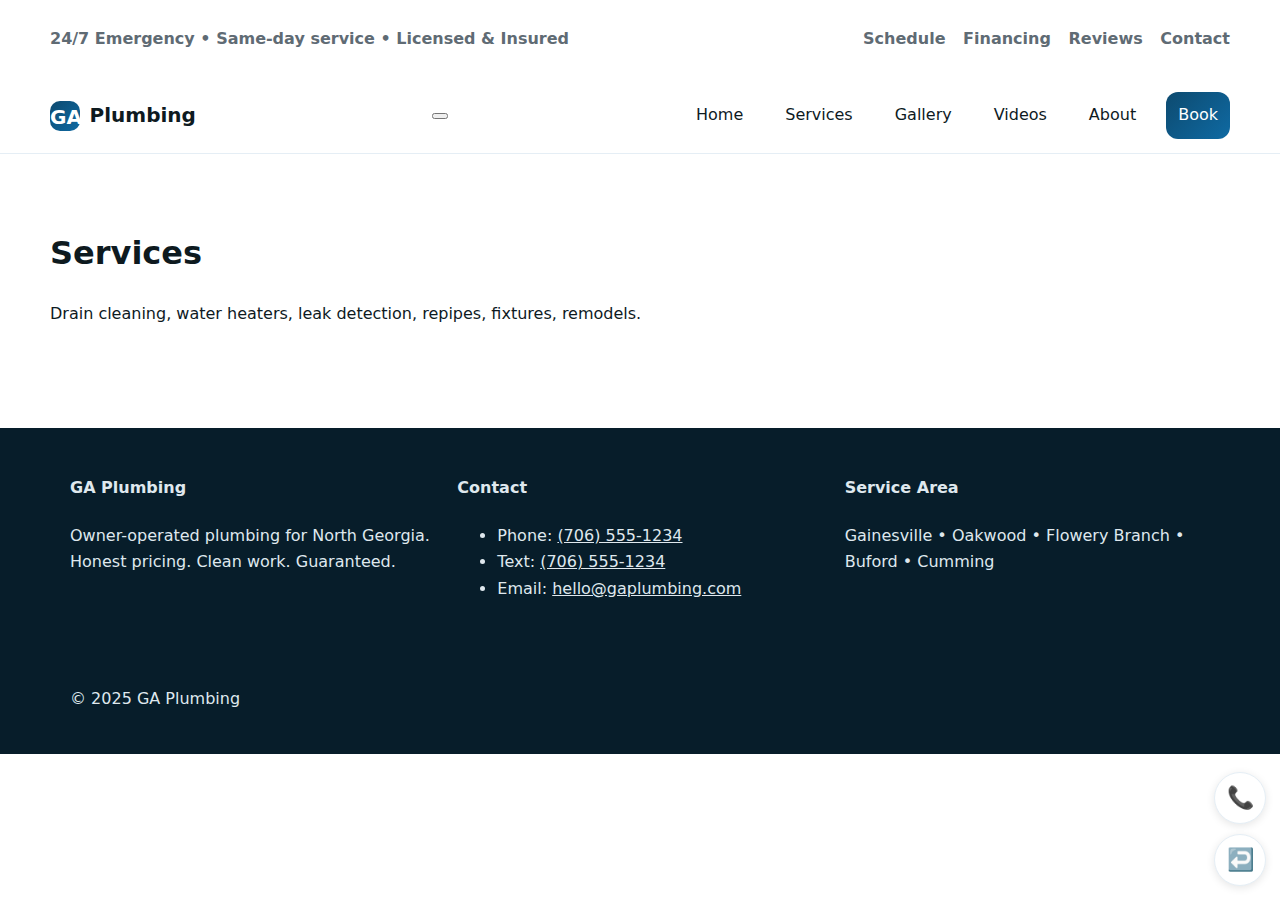
<file: services.html>
<!doctype html><html lang='en'><head><title>Services — GA Plumbing</title>
<meta charset="utf-8">
<meta name="viewport" content="width=device-width, initial-scale=1">
<link rel="icon" href="/assets/img/favicon.svg">
<link rel="stylesheet" href="/assets/css/styles.css">
<meta name="theme-color" content="#0d4a6f">
</head><body>
<header class="site-head">
  <div class="topbar container">
    <p><strong>24/7 Emergency</strong> • Same-day service • Licensed & Insured</p>
    <nav class="util-links" aria-label="Utility">
      <a href="/schedule.html">Schedule</a>
      <a href="/financing.html">Financing</a>
      <a href="/reviews.html">Reviews</a>
      <a href="/contact.html">Contact</a>
    </nav>
  </div>
  <div class="nav container">
    <a class="brand" href="/"><span class="logo">GA</span> Plumbing</a>
    <button class="nav-toggle" aria-label="Toggle navigation" onclick="toggleNav()"><span></span><span></span><span></span></button>
    <nav id="nav-menu" class="nav-menu" aria-label="Primary">
      <a href="/">Home</a>
      <a href="/services.html">Services</a>
      <a href="/gallery.html">Gallery</a>
      <a href="/videos.html">Videos</a>
      <a href="/about.html">About</a>
      <a class="cta-link" href="/schedule.html">Book</a>
    </nav>
  </div>
</header>
<main class='container section'><h1>Services</h1><p>Drain cleaning, water heaters, leak detection, repipes, fixtures, remodels.</p></main>
<footer class="footer">
  <div class="container grid-3">
    <div>
      <h4>GA Plumbing</h4>
      <p>Owner-operated plumbing for North Georgia. Honest pricing. Clean work. Guaranteed.</p>
    </div>
    <div>
      <h4>Contact</h4>
      <ul class="list">
        <li>Phone: <a href="tel:+17065551234">(706) 555-1234</a></li>
        <li>Text: <a href="sms:+17065551234">(706) 555-1234</a></li>
        <li>Email: <a href="mailto:hello@gaplumbing.com">hello@gaplumbing.com</a></li>
      </ul>
    </div>
    <div>
      <h4>Service Area</h4>
      <p>Gainesville • Oakwood • Flowery Branch • Buford • Cumming</p>
    </div>
  </div>
  <div class="container footer-bottom">
    <p>&copy; 2025 GA Plumbing</p>
  </div>
</footer>
<div class="floating-actions">
  <a class="fab" href="tel:+17065551234" aria-label="Call GA Plumbing">📞</a>
  <button class="fab" onclick="toggleCallback()" aria-label="Request a Callback">↩️</button>
</div>
<div id="callback-drawer" class="drawer" aria-hidden="true">
  <form name="callback" method="POST" data-netlify="true" netlify-honeypot="bot-field" class="drawer-inner">
    <input type="hidden" name="form-name" value="callback">
    <p class="hidden"><label>Don’t fill this out: <input name="bot-field" /></label></p>
    <h3>Request a Callback</h3>
    <label>Name<input name="name" required></label>
    <label>Phone<input name="phone" required></label>
    <label>Best Time<select name="time"><option>ASAP</option><option>Morning</option><option>Afternoon</option><option>Evening</option></select></label>
    <button class="btn btn-primary" type="submit" onclick="toggleCallback()">Send</button>
  </form>
</div>
<script src="/assets/js/main.js"></script>
</body></html>
</file>
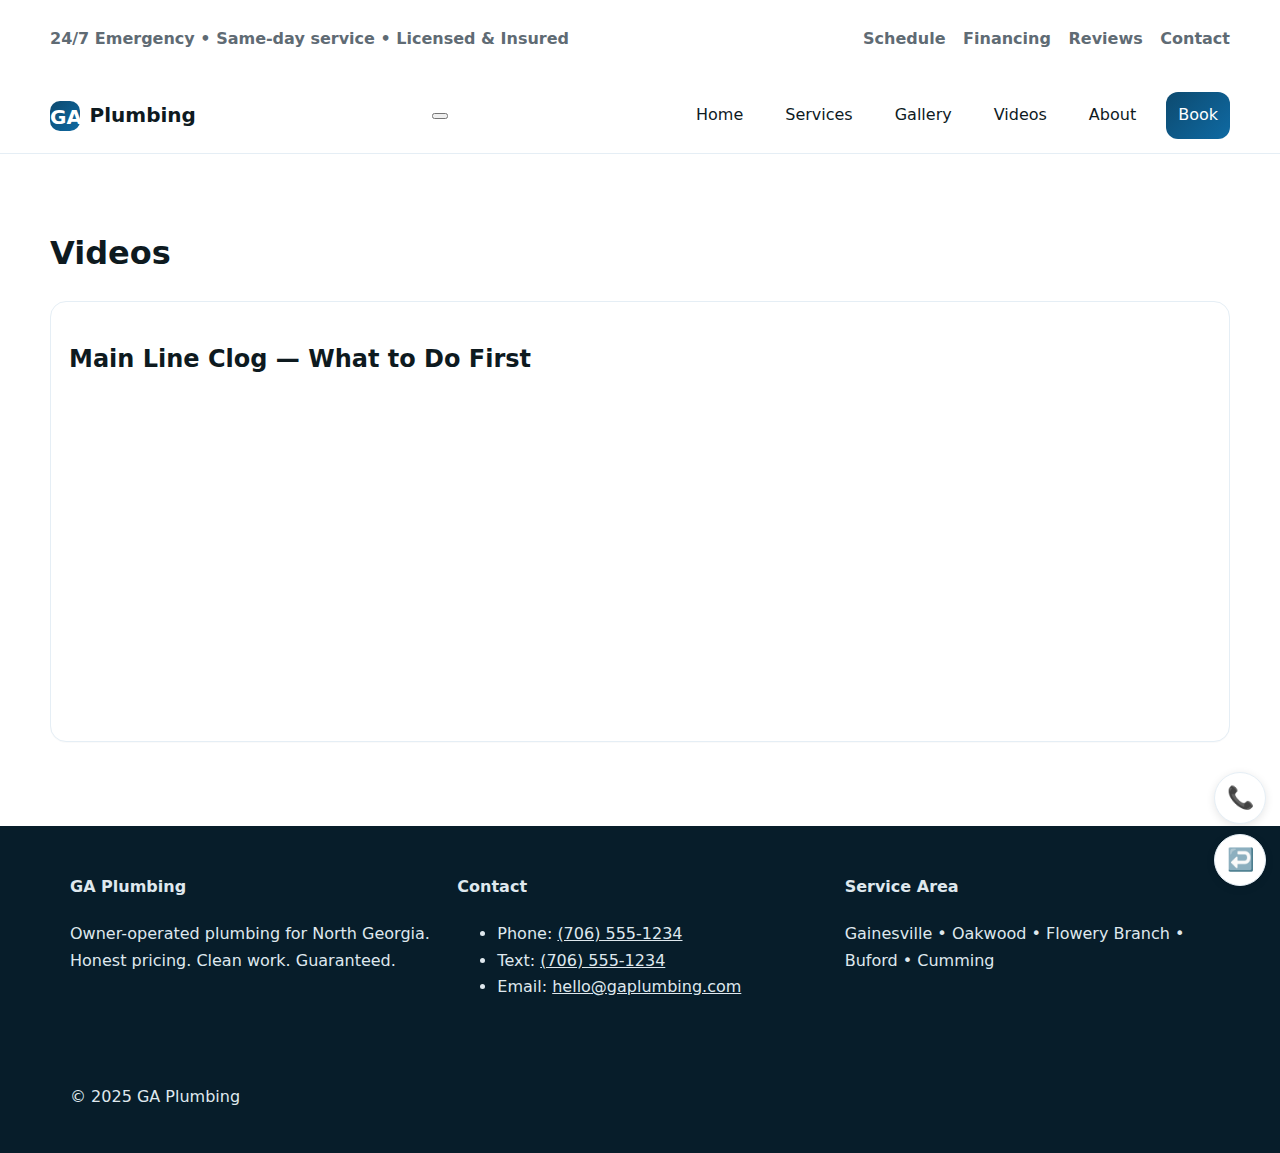
<file: videos.html>
<!doctype html><html lang='en'><head><title>Videos — GA Plumbing</title>
<meta charset="utf-8">
<meta name="viewport" content="width=device-width, initial-scale=1">
<link rel="icon" href="/assets/img/favicon.svg">
<link rel="stylesheet" href="/assets/css/styles.css">
<meta name="theme-color" content="#0d4a6f">
</head><body>
<header class="site-head">
  <div class="topbar container">
    <p><strong>24/7 Emergency</strong> • Same-day service • Licensed & Insured</p>
    <nav class="util-links" aria-label="Utility">
      <a href="/schedule.html">Schedule</a>
      <a href="/financing.html">Financing</a>
      <a href="/reviews.html">Reviews</a>
      <a href="/contact.html">Contact</a>
    </nav>
  </div>
  <div class="nav container">
    <a class="brand" href="/"><span class="logo">GA</span> Plumbing</a>
    <button class="nav-toggle" aria-label="Toggle navigation" onclick="toggleNav()"><span></span><span></span><span></span></button>
    <nav id="nav-menu" class="nav-menu" aria-label="Primary">
      <a href="/">Home</a>
      <a href="/services.html">Services</a>
      <a href="/gallery.html">Gallery</a>
      <a href="/videos.html">Videos</a>
      <a href="/about.html">About</a>
      <a class="cta-link" href="/schedule.html">Book</a>
    </nav>
  </div>
</header>
<main class='container section'><h1>Videos</h1><div class='card'><h2>Main Line Clog — What to Do First</h2><div class='video-embed'><iframe width='560' height='315' src='https://www.youtube.com/embed/dQw4w9WgXcQ' title='YouTube video' frameborder='0' allow='accelerometer; autoplay; clipboard-write; encrypted-media; gyroscope; picture-in-picture' allowfullscreen></iframe></div></div></main>
<footer class="footer">
  <div class="container grid-3">
    <div>
      <h4>GA Plumbing</h4>
      <p>Owner-operated plumbing for North Georgia. Honest pricing. Clean work. Guaranteed.</p>
    </div>
    <div>
      <h4>Contact</h4>
      <ul class="list">
        <li>Phone: <a href="tel:+17065551234">(706) 555-1234</a></li>
        <li>Text: <a href="sms:+17065551234">(706) 555-1234</a></li>
        <li>Email: <a href="mailto:hello@gaplumbing.com">hello@gaplumbing.com</a></li>
      </ul>
    </div>
    <div>
      <h4>Service Area</h4>
      <p>Gainesville • Oakwood • Flowery Branch • Buford • Cumming</p>
    </div>
  </div>
  <div class="container footer-bottom">
    <p>&copy; 2025 GA Plumbing</p>
  </div>
</footer>
<div class="floating-actions">
  <a class="fab" href="tel:+17065551234" aria-label="Call GA Plumbing">📞</a>
  <button class="fab" onclick="toggleCallback()" aria-label="Request a Callback">↩️</button>
</div>
<div id="callback-drawer" class="drawer" aria-hidden="true">
  <form name="callback" method="POST" data-netlify="true" netlify-honeypot="bot-field" class="drawer-inner">
    <input type="hidden" name="form-name" value="callback">
    <p class="hidden"><label>Don’t fill this out: <input name="bot-field" /></label></p>
    <h3>Request a Callback</h3>
    <label>Name<input name="name" required></label>
    <label>Phone<input name="phone" required></label>
    <label>Best Time<select name="time"><option>ASAP</option><option>Morning</option><option>Afternoon</option><option>Evening</option></select></label>
    <button class="btn btn-primary" type="submit" onclick="toggleCallback()">Send</button>
  </form>
</div>
<script src="/assets/js/main.js"></script>
</body></html>
</file>
<file: assets/css/styles.css>
:root{--brand:#0d4a6f;--brand-2:#0f6aa3;--paper:#ffffff;--bg:#f7fbff;--text:#0e1a1f;--muted:#5f6b74;--border:#e5eef5;--radius:16px}
*{box-sizing:border-box}html,body{margin:0;padding:0}
body{font:16px/1.65 system-ui,Arial;color:var(--text);background:var(--paper)}
.container{max-width:1180px;margin:0 auto;padding:0 20px}
.site-head{background:#fff;position:sticky;top:0;z-index:30;border-bottom:1px solid var(--border)}
.topbar{display:flex;align-items:center;justify-content:space-between;gap:12px;padding:10px 0;color:var(--muted);font-weight:600}
.util-links a{margin-left:12px;color:var(--muted);text-decoration:none}.util-links a:hover{color:var(--brand)}
.nav{display:flex;align-items:center;justify-content:space-between;padding:14px 0}
.brand{display:flex;align-items:center;gap:.6rem;text-decoration:none;color:var(--text);font-weight:800;font-size:1.25rem}
.logo{display:inline-grid;place-items:center;width:30px;height:30px;border-radius:10px;background:linear-gradient(135deg,var(--brand),var(--brand-2));color:#fff;font-weight:900}
.nav-menu{display:flex;gap:18px;align-items:center}
.nav-menu a{color:var(--text);text-decoration:none;padding:10px 12px;border-radius:12px}
.nav-menu a:hover{background:#f1f7fd}.cta-link{background:linear-gradient(135deg,var(--brand),var(--brand-2));color:#fff!important}
.hero-split{background:linear-gradient(180deg,var(--bg),#fff)}
.hero-inner{display:grid;gap:32px;grid-template-columns:1.1fr .9fr;align-items:center;padding:48px 0}
.hero h1{font-size:2.6rem;line-height:1.1;margin:0 0 10px}
.badges{display:flex;gap:10px;list-style:none;padding:0;margin:16px 0 0;flex-wrap:wrap}
.badges li{background:#e9f3fb;border:1px solid var(--border);padding:6px 10px;border-radius:999px;color:var(--brand);font-weight:700}
.ribbon{border-top:1px solid var(--border);background:#fff}.ribbon-inner{display:flex;align-items:center;justify-content:space-between;padding:10px 0}
.section{padding:52px 0}.cards{display:grid;grid-template-columns:repeat(3,1fr);gap:18px}
.card{border:1px solid var(--border);border-radius:var(--radius);padding:18px;background:#fff;box-shadow:0 1px 0 rgba(0,0,0,.02)}
.price .big{font-size:1.6rem;font-weight:800;margin:.2rem 0}
.form label{display:block;font-weight:600;margin:10px 0 6px}.form input,.form textarea,.form select{width:100%;padding:12px;border:1px solid var(--border);border-radius:12px;font:inherit}
.grid-2{display:grid;grid-template-columns:1fr 1fr;gap:22px}.grid-3{display:grid;grid-template-columns:1fr 1fr 1fr;gap:22px}
.btn{display:inline-block;padding:12px 16px;border-radius:12px;border:1px solid var(--border);text-decoration:none;color:var(--text);font-weight:800}
.btn-primary{background:linear-gradient(135deg,var(--brand),var(--brand-2));border-color:transparent;color:#fff}
.gallery{display:grid;grid-template-columns:repeat(4,1fr);gap:12px}.gallery img{width:100%;border-radius:12px;border:1px solid var(--border);cursor:pointer}
.lightbox{position:fixed;inset:0;background:rgba(0,0,0,.8);display:none;align-items:center;justify-content:center;padding:20px;z-index:50}
.lightbox img{max-width:90vw;max-height:85vh;border-radius:12px;background:#fff;padding:6px}
.footer{background:#071d2a;color:#dfe8ee;margin-top:32px}.footer .container{padding:26px 20px}.footer a{color:#dfe8ee}
.floating-actions{position:fixed;right:14px;bottom:14px;display:flex;flex-direction:column;gap:10px;z-index:40}
.fab{display:inline-flex;align-items:center;justify-content:center;width:52px;height:52px;border-radius:50%;border:1px solid var(--border);background:#fff;box-shadow:0 2px 8px rgba(0,0,0,.1);font-size:22px;cursor:pointer;text-decoration:none;color:inherit}
.drawer{position:fixed;right:14px;bottom:80px;display:none}.drawer-inner{width:280px;background:#fff;border:1px solid var(--border);border-radius:16px;padding:14px;box-shadow:0 6px 30px rgba(0,0,0,.18)}
@media (max-width: 980px){.hero-inner{grid-template-columns:1fr}.cards{grid-template-columns:1fr}.grid-2,.grid-3{grid-template-columns:1fr}}
</file>
<file: style.css>
body {font-family: Arial, sans-serif; margin:0; padding:0;}
header {display:flex; align-items:center; justify-content:space-between; padding:1rem; background:#004466; color:white;}
header .logo {height:50px;}
nav ul {list-style:none; display:flex; gap:1rem;}
nav a {color:white; text-decoration:none;}
.hero {position:relative;}
.hero img {width:100%; height:auto;}
.hero-text {position:absolute; top:50%; left:10%; color:white;}
.btn {background:#ff6600; color:white; padding:0.5rem 1rem; text-decoration:none; border-radius:5px;}
.cards {display:grid; grid-template-columns: repeat(auto-fit, minmax(200px,1fr)); gap:1rem;}
.cards img {width:100%; border-radius:8px;}
footer {text-align:center; padding:1rem; background:#222; color:white; margin-top:2rem;}
</file>
